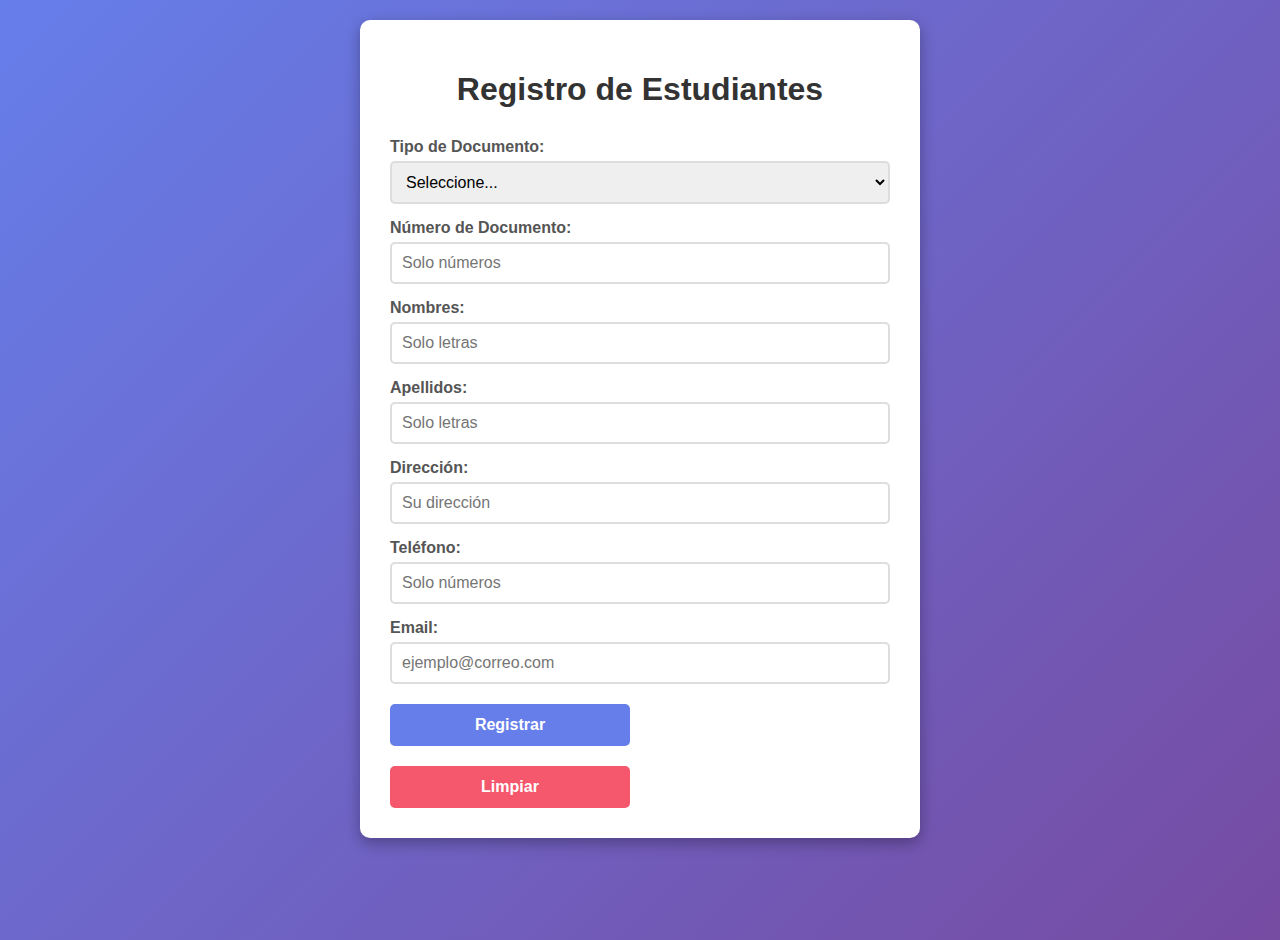
<file: index.html>
<!DOCTYPE html>
<html lang="es">
<head>
    <meta charset="UTF-8">
    <title>Registro de Estudiantes</title>
    <!-- Conecta los estilos -->
    <link rel="stylesheet" href="styles.css">
</head>
<body>
    <div class="contenedor">
        <h1>Registro de Estudiantes</h1>
        
        <!-- Aquí aparecen los mensajes -->
        <div id="mensaje"></div>
        
        <!-- El formulario -->
        <form>
            <label>Tipo de Documento:</label>
            <select id="tipoDoc">
                <option value="">Seleccione...</option>
                <option value="TI">Tarjeta de Identidad</option>
                <option value="CC">Cédula de Ciudadanía</option>
                <option value="CE">Cédula de Extranjería</option>
                <option value="PAS">Pasaporte</option>
            </select>

            <label>Número de Documento:</label>
            <input type="text" id="numDoc" placeholder="Solo números" maxlength="12">

            <label>Nombres:</label>
            <input type="text" id="nombres" placeholder="Solo letras" maxlength="30">

            <label>Apellidos:</label>
            <input type="text" id="apellidos" placeholder="Solo letras" maxlength="30">

            <label>Dirección:</label>
            <input type="text" id="direccion" placeholder="Su dirección" maxlength="80">

            <label>Teléfono:</label>
            <input type="text" id="telefono" placeholder="Solo números" maxlength="10">

            <label>Email:</label>
            <input type="email" id="email" placeholder="ejemplo@correo.com" maxlength="60">

            <!-- Los botones -->
            <button type="button" onclick="registrar()">Registrar</button>
            <button type="button" onclick="limpiar()">Limpiar</button>
        </form>
    </div>
    
    <!-- Conecta el JavaScript -->
    <script src="script.js"></script>
</body>
</html>
</file>
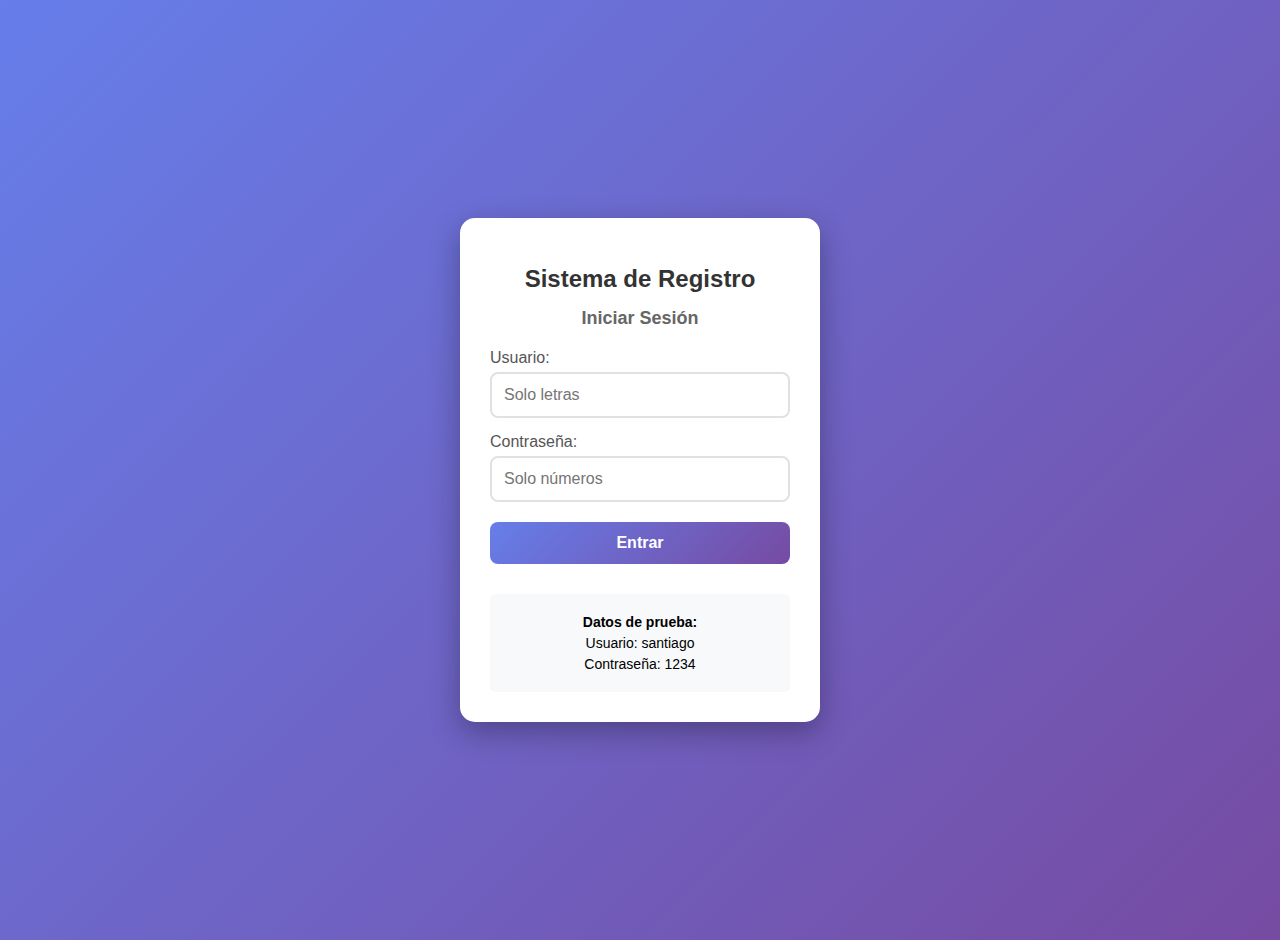
<file: login.html>
<!DOCTYPE html>
<html lang="es">
<head>
    <meta charset="UTF-8">
    <title>Login - Sistema de Estudiantes</title>
    <!-- Conecta los estilos del login -->
    <link rel="stylesheet" href="login-styles.css">
</head>
<body>
    <div class="container">
        <h1>Sistema de Registro</h1>
        <h2>Iniciar Sesión</h2>
        
        <!-- Donde aparecen mensajes -->
        <div id="mensaje"></div>
        
        <!-- Formulario de login -->
        <form>
            <label>Usuario:</label>
            <input type="text" id="usuario" placeholder="Solo letras">
            
            <label>Contraseña:</label>
            <input type="password" id="password" placeholder="Solo números">
            
            <button type="button" onclick="validarLogin()">Entrar</button>
        </form>
        
        <!-- Datos para probar -->
        <div class="info">
            <p><strong>Datos de prueba:</strong></p>
            <p>Usuario: santiago</p>
            <p>Contraseña: 1234</p>
        </div>
    </div>
    
    <!-- Conecta el JavaScript del login -->
    <script src="login-script.js"></script>
</body>
</html>
</file>
<file: styles.css>
/* Fondo de toda la página */
body {
    font-family: Arial, sans-serif;
    background: linear-gradient(135deg, #667eea 0%, #764ba2 100%);
    margin: 0;
    padding: 20px;
    min-height: 100vh;
}

/* Caja principal blanca */
.contenedor {
    background: white;
    max-width: 500px;
    margin: 0 auto;
    padding: 30px;
    border-radius: 10px;
    box-shadow: 0 5px 15px rgba(0,0,0,0.3);
}

/* Título principal */
h1 {
    text-align: center;
    color: #333;
    margin-bottom: 30px;
}

/* Etiquetas de los campos */
label {
    display: block;
    margin-top: 15px;
    margin-bottom: 5px;
    color: #555;
    font-weight: bold;
}

/* Campos de texto y desplegables */
input, select {
    width: 100%;
    padding: 10px;
    border: 2px solid #ddd;
    border-radius: 5px;
    font-size: 16px;
    box-sizing: border-box;
}

/* Cuando haces clic en un campo */
input:focus, select:focus {
    border-color: #667eea;
    outline: none;
}

/* Botones */
button {
    width: 48%;
    padding: 12px;
    margin-top: 20px;
    border: none;
    border-radius: 5px;
    font-size: 16px;
    cursor: pointer;
    font-weight: bold;
}

/* Botón de registrar (azul) */
button:first-of-type {
    background: #667eea;
    color: white;
    margin-right: 4%;
}

/* Botón de limpiar (rojo) */
button:last-of-type {
    background: #f5576c;
    color: white;
}

/* Cuando pasas el mouse por los botones */
button:hover {
    opacity: 0.8;
}

/* Área de mensajes */
#mensaje {
    padding: 10px;
    margin: 15px 0;
    border-radius: 5px;
    text-align: center;
    display: none;
}

/* Mensajes de error */
.error {
    background: #ffebee;
    color: #c62828;
    border: 1px solid #ffcdd2;
}

/* Mensajes de éxito */
.exito {
    background: #e8f5e8;
    color: #2e7d32;
    border: 1px solid #c8e6c9;
}
</file>
<file: login-styles.css>
/* Fondo de toda la página */
body {
    font-family: Arial, sans-serif;
    background: linear-gradient(135deg, #667eea 0%, #764ba2 100%);
    margin: 0;
    padding: 20px;
    min-height: 100vh;
    display: flex;
    justify-content: center;
    align-items: center;
}

/* Caja principal blanca */
.container {
    background-color: white;
    width: 300px;
    margin: 0;
    padding: 30px;
    border-radius: 15px;
    box-shadow: 0 10px 30px rgba(0, 0, 0, 0.3);
    text-align: center;
}

/* Títulos */
h1 {
    color: #333;
    margin-bottom: 10px;
    font-size: 24px;
}

h2 {
    color: #666;
    margin-bottom: 20px;
    font-size: 18px;
}

/* Etiquetas */
label {
    display: block;
    margin-top: 15px;
    margin-bottom: 5px;
    color: #555;
    text-align: left;
}

/* Campos de texto */
input {
    width: 100%;
    padding: 12px;
    border: 2px solid #e1e1e1;
    border-radius: 8px;
    font-size: 16px;
    box-sizing: border-box;
    transition: all 0.3s ease;
}

/* Cuando haces clic en los campos */
input:focus {
    outline: none;
    border-color: #667eea;
    transform: translateY(-2px);
    box-shadow: 0 5px 15px rgba(102, 126, 234, 0.2);
}

/* Botón */
button {
    width: 100%;
    padding: 12px;
    margin-top: 20px;
    background: linear-gradient(135deg, #667eea 0%, #764ba2 100%);
    color: white;
    border: none;
    border-radius: 8px;
    font-size: 16px;
    font-weight: 600;
    cursor: pointer;
    transition: all 0.3s ease;
}

/* Botón al pasar el mouse */
button:hover {
    transform: translateY(-2px);
    box-shadow: 0 10px 25px rgba(102, 126, 234, 0.3);
}

/* Botón al presionar */
button:active {
    transform: translateY(0);
}

/* Mensajes */
#mensaje {
    margin: 15px 0;
    padding: 12px;
    border-radius: 8px;
    display: none;
    font-weight: 500;
}

/* Mensajes de error */
.error {
    background-color: #ffebee;
    color: #c62828;
    border: 1px solid #ffcdd2;
}

/* Mensajes de éxito */
.exito {
    background-color: #e8f5e8;
    color: #2e7d32;
    border: 1px solid #c8e6c9;
}

/* Información de datos de prueba */
.info {
    margin-top: 30px;
    padding: 15px;
    background-color: #f8f9fa;
    border-radius: 5px;
    font-size: 14px;
}

.info p {
    margin: 5px 0;
}
</file>
